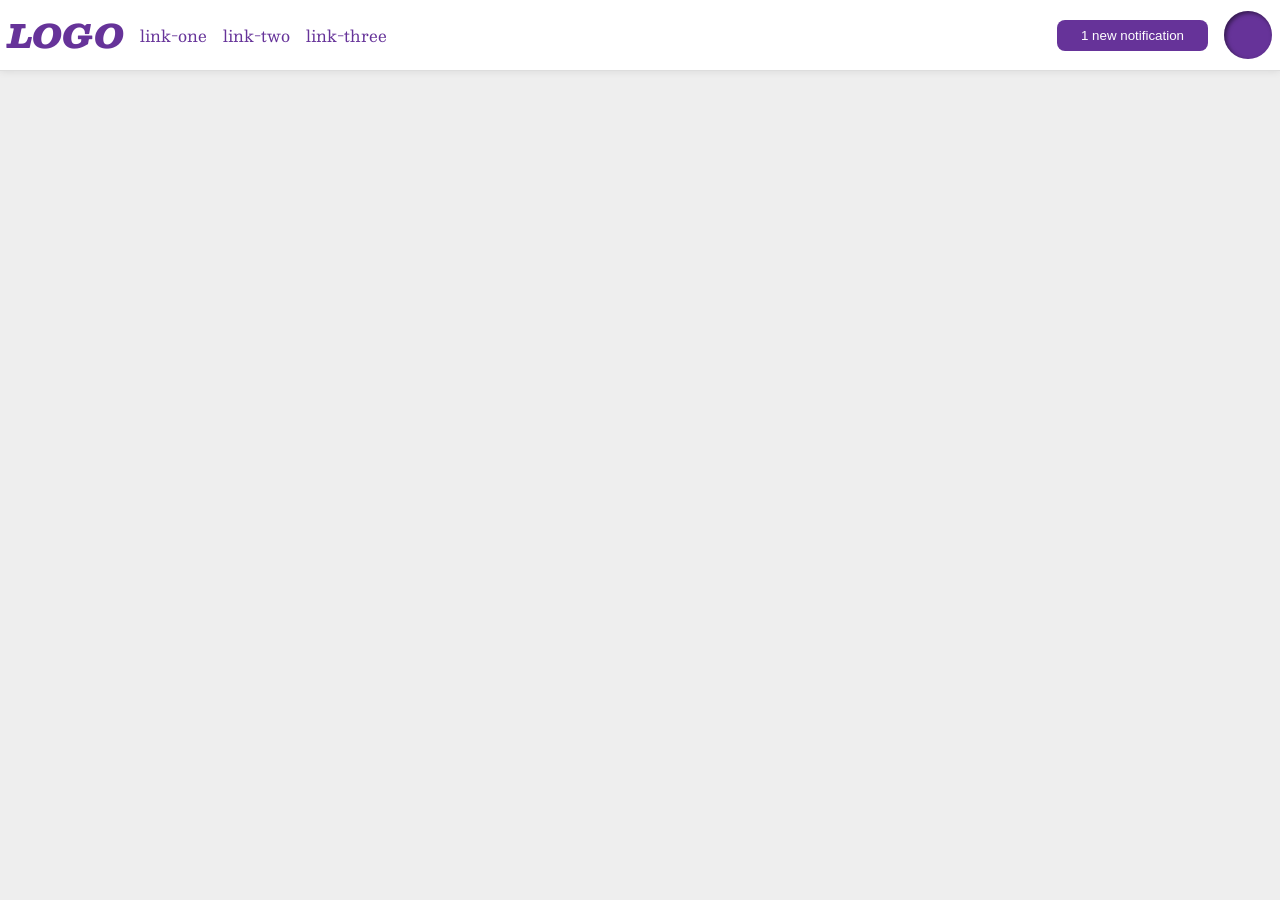
<file: foundations/flex/03-flex-header-2/index.html>
<!DOCTYPE html>
<html lang="en">
  <head>
    <meta charset="UTF-8">
    <meta http-equiv="X-UA-Compatible" content="IE=edge">
    <meta name="viewport" content="width=device-width, initial-scale=1.0">
    <title>Flex Header 2</title>
    <link rel="stylesheet" href="style.css">
  </head>
  <body>
    <div class="header">
      <div class="logo">
        LOGO
      </div>
      <ul class="links">
        <li><a href="https://google.com">link-one</a></li>
        <li><a href="https://google.com">link-two</a></li>
        <li><a href="https://google.com">link-three</a></li>
      </ul>
      <div class="right-part">
        <button class="notifications">
          1 new notification
        </button>
        <div class="profile-image"></div>
      </div>
    </div>
  </body>
</html>
</file>
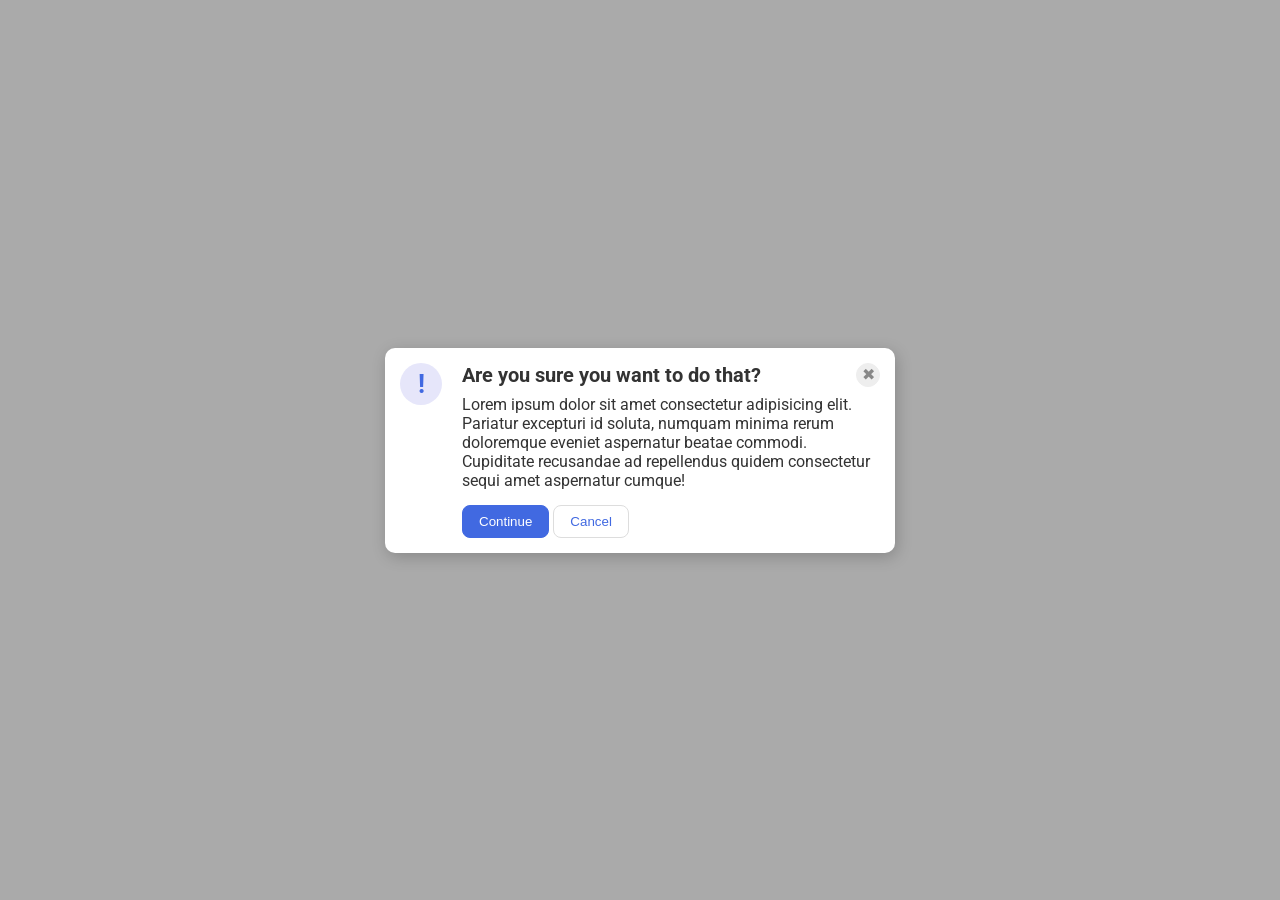
<file: foundations/flex/05-flex-modal/index.html>
<!DOCTYPE html>
<html lang="en">
  <head>
    <meta charset="UTF-8">
    <meta http-equiv="X-UA-Compatible" content="IE=edge">
    <meta name="viewport" content="width=device-width, initial-scale=1.0">
    <link rel="stylesheet" href="style.css">
    <title>Modal</title>
  </head>
  <body>
    <div class="modal">
      <div class="icon">!</div>
      <div class="container">
        <div class="header">Are you sure you want to do that?
          <button class="close-button">✖</button>
        </div>
        <div class="text">Lorem ipsum dolor sit amet consectetur adipisicing elit. Pariatur excepturi id soluta, numquam minima rerum doloremque eveniet aspernatur beatae commodi. Cupiditate recusandae ad repellendus quidem consectetur sequi amet aspernatur cumque!</div>
        <button class="continue">Continue</button>
        <button class="cancel">Cancel</button>
      </div>
    </div>
  </body>
</html>
</file>
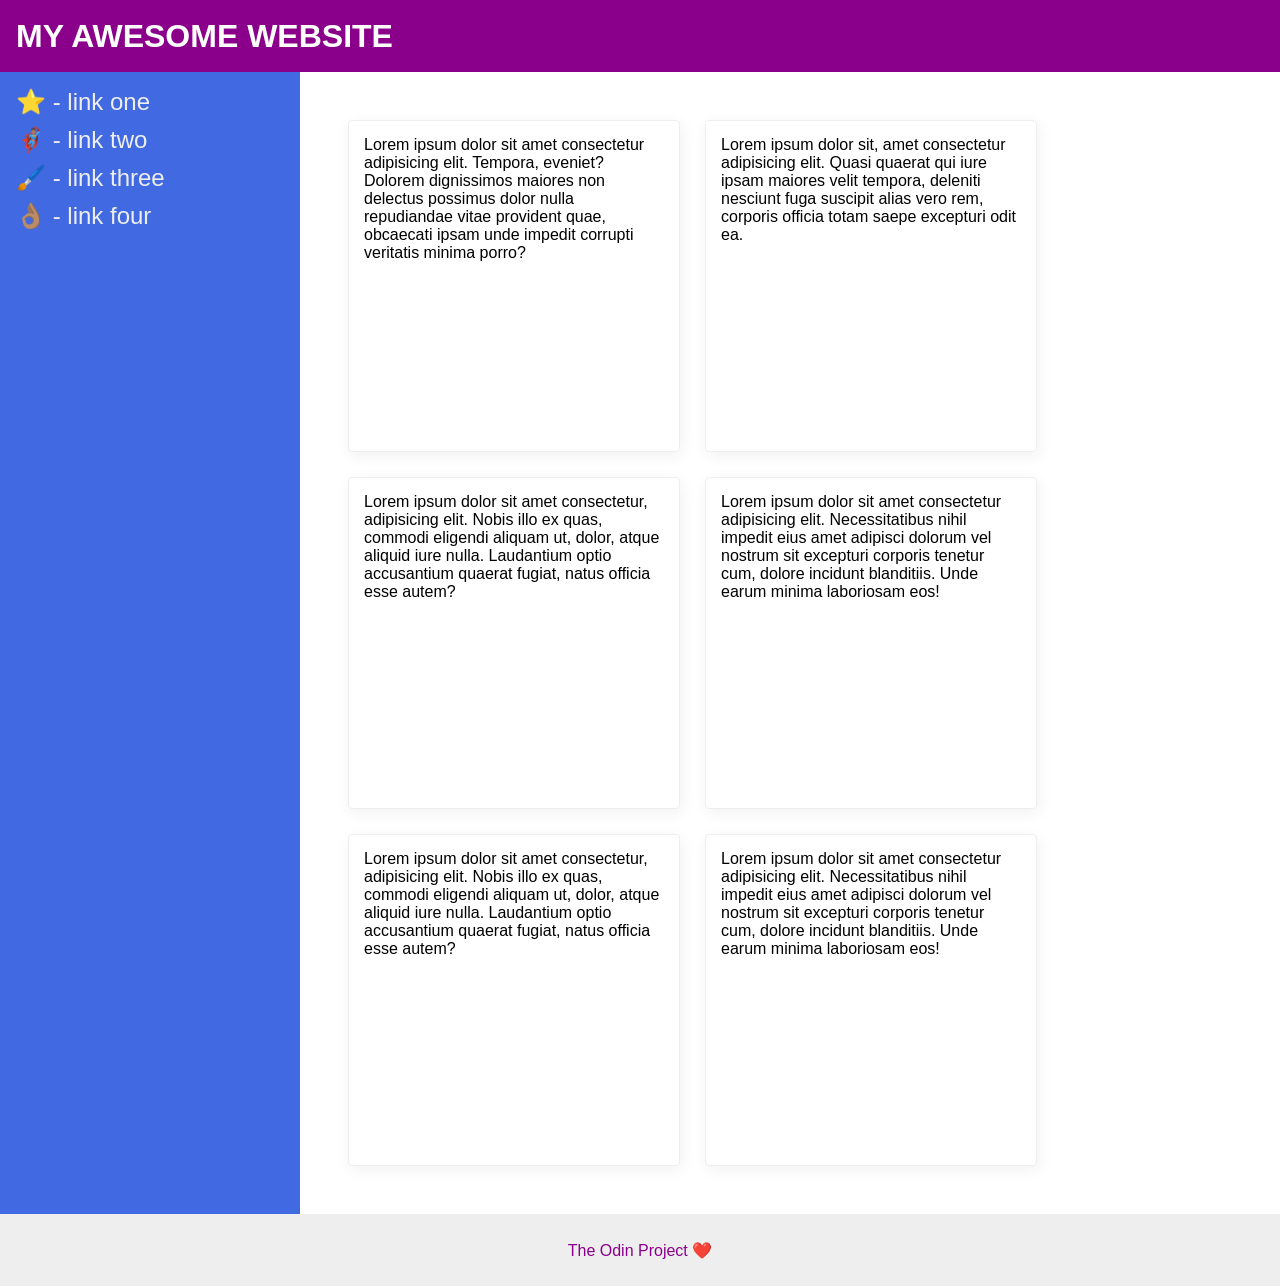
<file: foundations/flex/07-flex-layout-2/index.html>
<!DOCTYPE html>
<html lang="en">
  <head>
    <meta charset="UTF-8">
    <meta http-equiv="X-UA-Compatible" content="IE=edge">
    <meta name="viewport" content="width=device-width, initial-scale=1.0">
    <title>The Holy Grail</title>
    <link rel="stylesheet" href="style.css">
  </head>
  <body>
    <div class="header">
      MY AWESOME WEBSITE
    </div>
    <div class="content">
      <div class="sidebar">
        <ul>
          <li><a href="#">⭐ - link one</a></li>
          <li><a href="#">🦸🏽‍♂️ - link two</a></li>
          <li><a href="#">🖌️ - link three</a></li>
          <li><a href="#">👌🏽 - link four</a></li>
        </ul>
      </div>
      <div class="cards">
        <div class="card">Lorem ipsum dolor sit amet consectetur adipisicing elit. Tempora, eveniet? Dolorem dignissimos maiores non delectus possimus dolor nulla repudiandae vitae provident quae, obcaecati ipsam unde impedit corrupti veritatis minima porro?</div>
        <div class="card">Lorem ipsum dolor sit, amet consectetur adipisicing elit. Quasi quaerat qui iure ipsam maiores velit tempora, deleniti nesciunt fuga suscipit alias vero rem, corporis officia totam saepe excepturi odit ea.</div>
        <div class="card">Lorem ipsum dolor sit amet consectetur, adipisicing elit. Nobis illo ex quas, commodi eligendi aliquam ut, dolor, atque aliquid iure nulla. Laudantium optio accusantium quaerat fugiat, natus officia esse autem?</div>
        <div class="card">Lorem ipsum dolor sit amet consectetur adipisicing elit. Necessitatibus nihil impedit eius amet adipisci dolorum vel nostrum sit excepturi corporis tenetur cum, dolore incidunt blanditiis. Unde earum minima laboriosam eos!</div>
        <div class="card">Lorem ipsum dolor sit amet consectetur, adipisicing elit. Nobis illo ex quas, commodi eligendi aliquam ut, dolor, atque aliquid iure nulla. Laudantium optio accusantium quaerat fugiat, natus officia esse autem?</div>
        <div class="card">Lorem ipsum dolor sit amet consectetur adipisicing elit. Necessitatibus nihil impedit eius amet adipisci dolorum vel nostrum sit excepturi corporis tenetur cum, dolore incidunt blanditiis. Unde earum minima laboriosam eos!</div>
      </div>
    </div>
    <div class="footer">
      The Odin Project ❤️
    </div>
  </body>
</html>
</file>
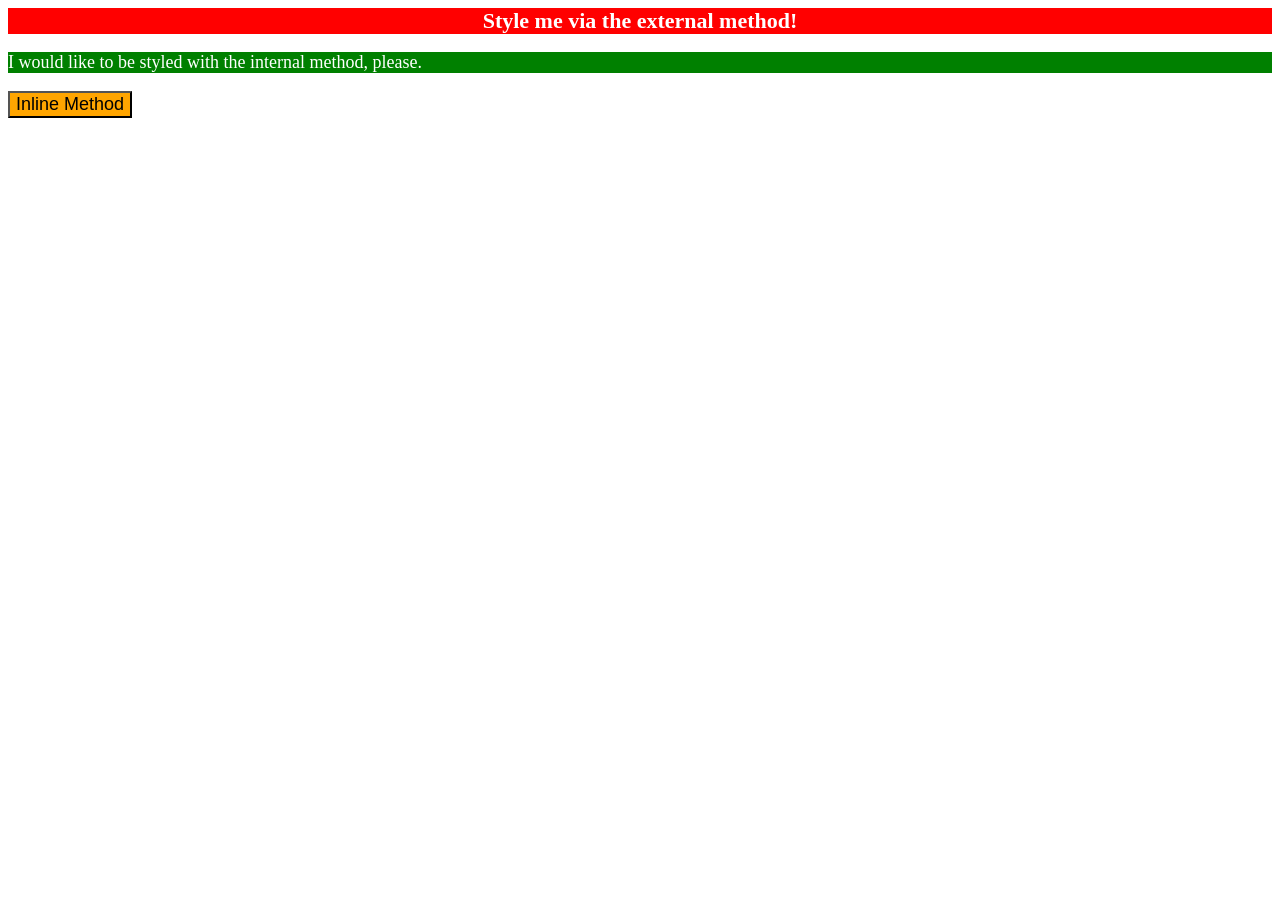
<file: foundations/intro-to-css/01-css-methods/index.html>
<!DOCTYPE html>
<html lang="en">
  <head>
    <meta charset="UTF-8">
    <meta http-equiv="X-UA-Compatible" content="IE=edge">
    <meta name="viewport" content="width=device-width, initial-scale=1.0">
    <link rel="stylesheet" href="styles.css">
    <style>
      p {
        color: white;
        background-color: green;
        font-size: 18px;
      }
    </style>
    <title>Methods for Adding CSS</title>
  </head>
  <body>
    <div>Style me via the external method!</div>
    <p>I would like to be styled with the internal method, please.</p>
    <button style="background-color: orange; font-size: 18px">Inline Method</button>
  </body>
</html>
</file>
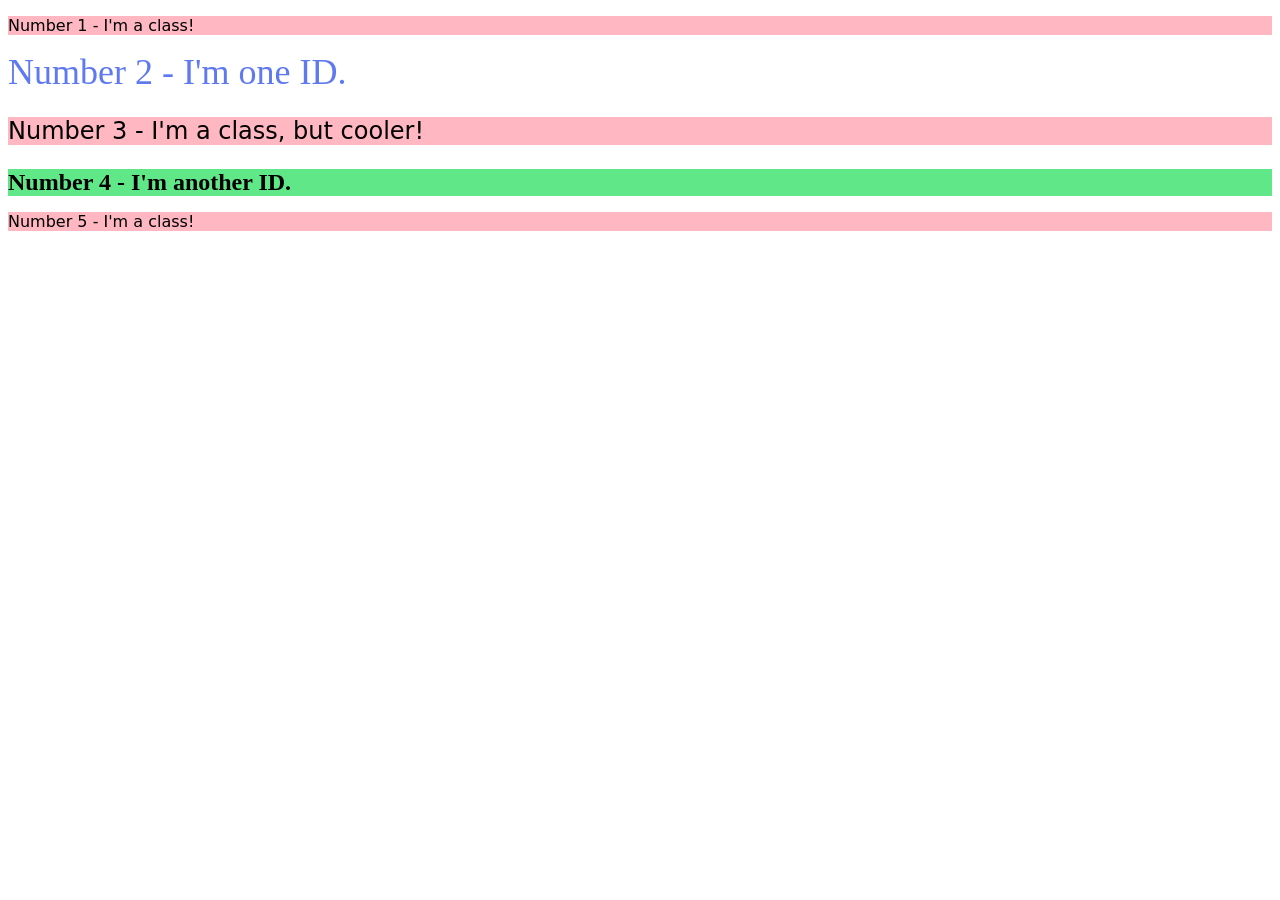
<file: foundations/intro-to-css/02-class-id-selectors/index.html>
<!DOCTYPE html>
<html lang="en">
  <head>
    <meta charset="UTF-8">
    <meta http-equiv="X-UA-Compatible" content="IE=edge">
    <meta name="viewport" content="width=device-width, initial-scale=1.0">
    <title>Class and ID Selectors</title>
    <link rel="stylesheet" href="style.css">
  </head>
  <body>
    <p>Number 1 - I'm a class!</p>
    <div id="second">Number 2 - I'm one ID.</div>
    <p id="size">Number 3 - I'm a class, but cooler!</p>
    <div id="fourth">Number 4 - I'm another ID.</div>
    <p>Number 5 - I'm a class!</p>
  </body>
</html>
</file>
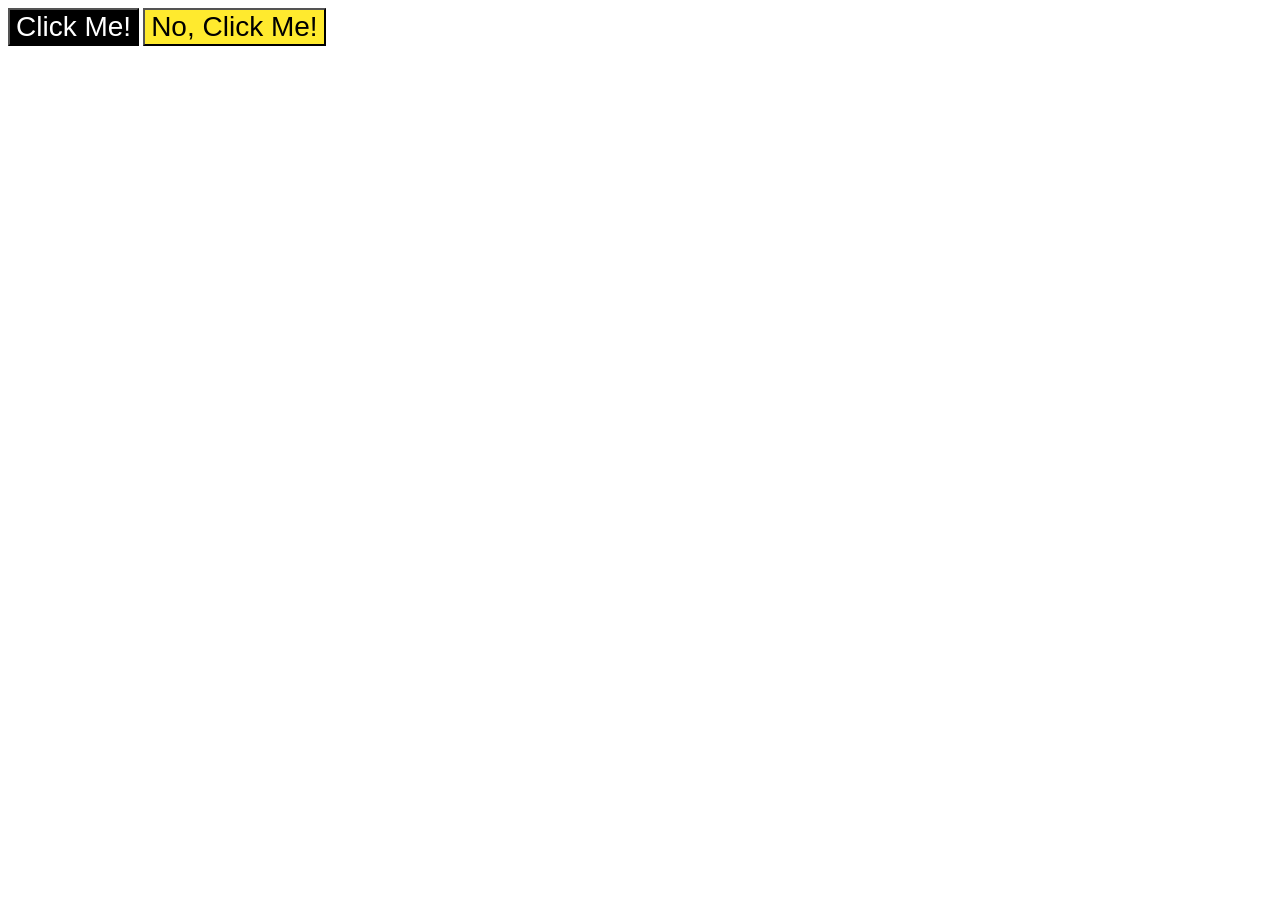
<file: foundations/intro-to-css/03-grouping-selectors/index.html>
<!DOCTYPE html>
<html lang="en">
  <head>
    <meta charset="UTF-8">
    <meta http-equiv="X-UA-Compatible" content="IE=edge">
    <meta name="viewport" content="width=device-width, initial-scale=1.0">
    <title>Grouping Selectors</title>
    <link rel="stylesheet" href="style.css">
  </head>
  <body>
    <button class="button1">Click Me!</button>
    <button class="button2">No, Click Me!</button>
  </body>
</html>
</file>
<file: foundations/flex/03-flex-header-2/style.css>
/* this is some magical font-importing.  
you'll learn about it later. */
@import url('https://fonts.googleapis.com/css2?family=Besley:ital,wght@0,400;1,900&display=swap');

body {
  margin: 0;
  background: #eee;
  font-family: Besley, serif;
}

.header {
  background: white;
  border-bottom: 1px solid #ddd;
  box-shadow: 0 0 8px rgba(0,0,0,.1);
  display: flex;
}

.profile-image {
  background: rebeccapurple;
  box-shadow: inset 2px 2px 4px rgba(0,0,0,.5);
  border-radius: 50%;
  width: 48px;
  height: 48px;
  display: flex;
  flex-shrink: 0;
  align-self: center;
  margin-right: 8px;
}

.links{
  display: flex;
  gap: 16px;
  align-items: center;
}

.logo {
  color: rebeccapurple;
  font-size: 32px;
  font-weight: 900;
  font-style: italic;
  display: flex;
  margin: 8px;
  margin-left: 8px;
  margin-right: 16px;
}

.right-part{
  display: flex;
  margin-left: auto;
  gap: 16px;
  justify-content: space-around;
}

button {
  border: none;
  border-radius: 8px;
  background: rebeccapurple;
  color: white;
  padding: 8px 24px;
  display: flex;
  align-self: center;
}

a {
  /* this removes the line under our links */
  text-decoration: none;
  color: rebeccapurple;
}

ul {
  list-style-type: none;
  margin: 0;
  padding: 0;
}
</file>
<file: foundations/flex/05-flex-modal/style.css>
@import url('https://fonts.googleapis.com/css2?family=Roboto:wght@400;700&display=swap');

html, body {
  height: 100%;
}

body {
  font-family: Roboto, sans-serif;
  margin: 0;
  background: #aaa;
  color: #333;
  /* I'll give you this one for free lol */
  display: flex;
  align-items: center;
  justify-content: center;
}

.modal {
  background: white;
  width: 480px;
  border-radius: 10px;
  box-shadow: 2px 4px 16px rgba(0,0,0,.2);
  padding: 15px;
  display: flex;
}

.icon {
  color: royalblue;
  font-size: 26px;
  font-weight: 700;
  background: lavender;
  width: 42px;
  height: 42px;
  border-radius: 50%;
  display: flex;
  align-items: center;
  justify-content: center;
  flex-shrink: 0;
}

.close-button {
  background: #eee;
  border-radius: 50%;
  color: #888;
  font-weight: 400;
  font-size: 16px;
  height: 24px;
  width: 24px;
  display: flex;
  align-items: center;
  justify-content: center;
  border: 1px solid #eee;
  padding: 0;
}

.header{
  display: flex;
  font-weight: 700;
  font-size: 20px;
  justify-content: space-between;
  margin-bottom: 8px;
}

.container{
  margin-left: 20px;
}

.text{
  margin-bottom: 15px;
}

button {
  cursor: pointer;
  padding: 8px 16px;
  border-radius: 8px;
}

button.continue {
  background: royalblue;
  border: 1px solid royalblue;
  color: white;
}

button.cancel {
  background: white;
  border: 1px solid #ddd;
  color: royalblue;
}
</file>
<file: foundations/flex/07-flex-layout-2/style.css>
body {
  font-family: -apple-syste, BlinkMacSystemFont, 'Segoe UI', Roboto, Oxygen, Ubuntu, Cantarell, 'Open Sans', 'Helvetica Neue', sans-serif;
  margin: 0;
  min-height: 100vh;
  display: flex;
  flex-direction: column;
}

.header {
  height: 72px;
  background: darkmagenta;
  color: white;
  font-size: 32px;
  font-weight: 900;
  display: flex;
  align-items: center;
  padding-left: 16px;
}

.footer {
  height: 72px;
  background: #eee;
  color: darkmagenta;
  display: flex;
  justify-content: center;
  align-items: center;
}

.sidebar {
  background: royalblue;
  box-sizing: border-box;
  width: 300px;
  display: flex;
  justify-content: flex-start;
  flex-shrink: 0;
  padding: 16px;
}

.card {
  border: 1px solid #eee;
  box-shadow: 2px 4px 16px rgba(0,0,0,.06);
  border-radius: 4px;
  display: flex;
  flex-basis: 300px;
  height: 300px;
  padding: 15px;
}

.content{
  display: flex;
  flex-basis: 900px;
  flex: 1 0 auto;
}

.cards{
  display: flex;
  justify-content: flex-start;
  align-items: center;
  flex-wrap: wrap;
  gap: 25px 25px;
  padding: 48px;
}

a{
  text-decoration: none;
  color: #eee;
  font-size: 24px;
}

ul{
  list-style: none;
  padding: 0;
  margin: 0;
}

li{
  margin-bottom: 10px;
}
</file>
<file: foundations/intro-to-css/01-css-methods/styles.css>
div {
    color: white;
    background-color: red;
    font-size: 22px;
    font-weight: 700;
    text-align: center;
}
</file>
<file: foundations/intro-to-css/02-class-id-selectors/style.css>
/* Add CSS Styling */
p {
    background-color: hsl(351, 100%, 86%);
    font-family: Verdana, "DejaVu Sans","sans-serif";
}

#size {
    font-size: 24px;
}

#second {
    color:hsl(229, 84%, 66%); font-size: 36px;
}

#fourth{
    background-color: hsl(138, 74%, 64%); font-size: 24px;
    font-weight: 700;
}
</file>
<file: foundations/intro-to-css/03-grouping-selectors/style.css>
/* Add CSS Styling */
.button1, .button2{
    font-size:28px;
    font-family: Helvetica, "Times New Roman", sans-serif;
}

.button1{
    color:hsl(0, 0%, 100%);
    background-color:hsl(0, 0%, 0%)
}

.button2{
    background-color: hsl(54, 100%, 59%);
}
</file>
